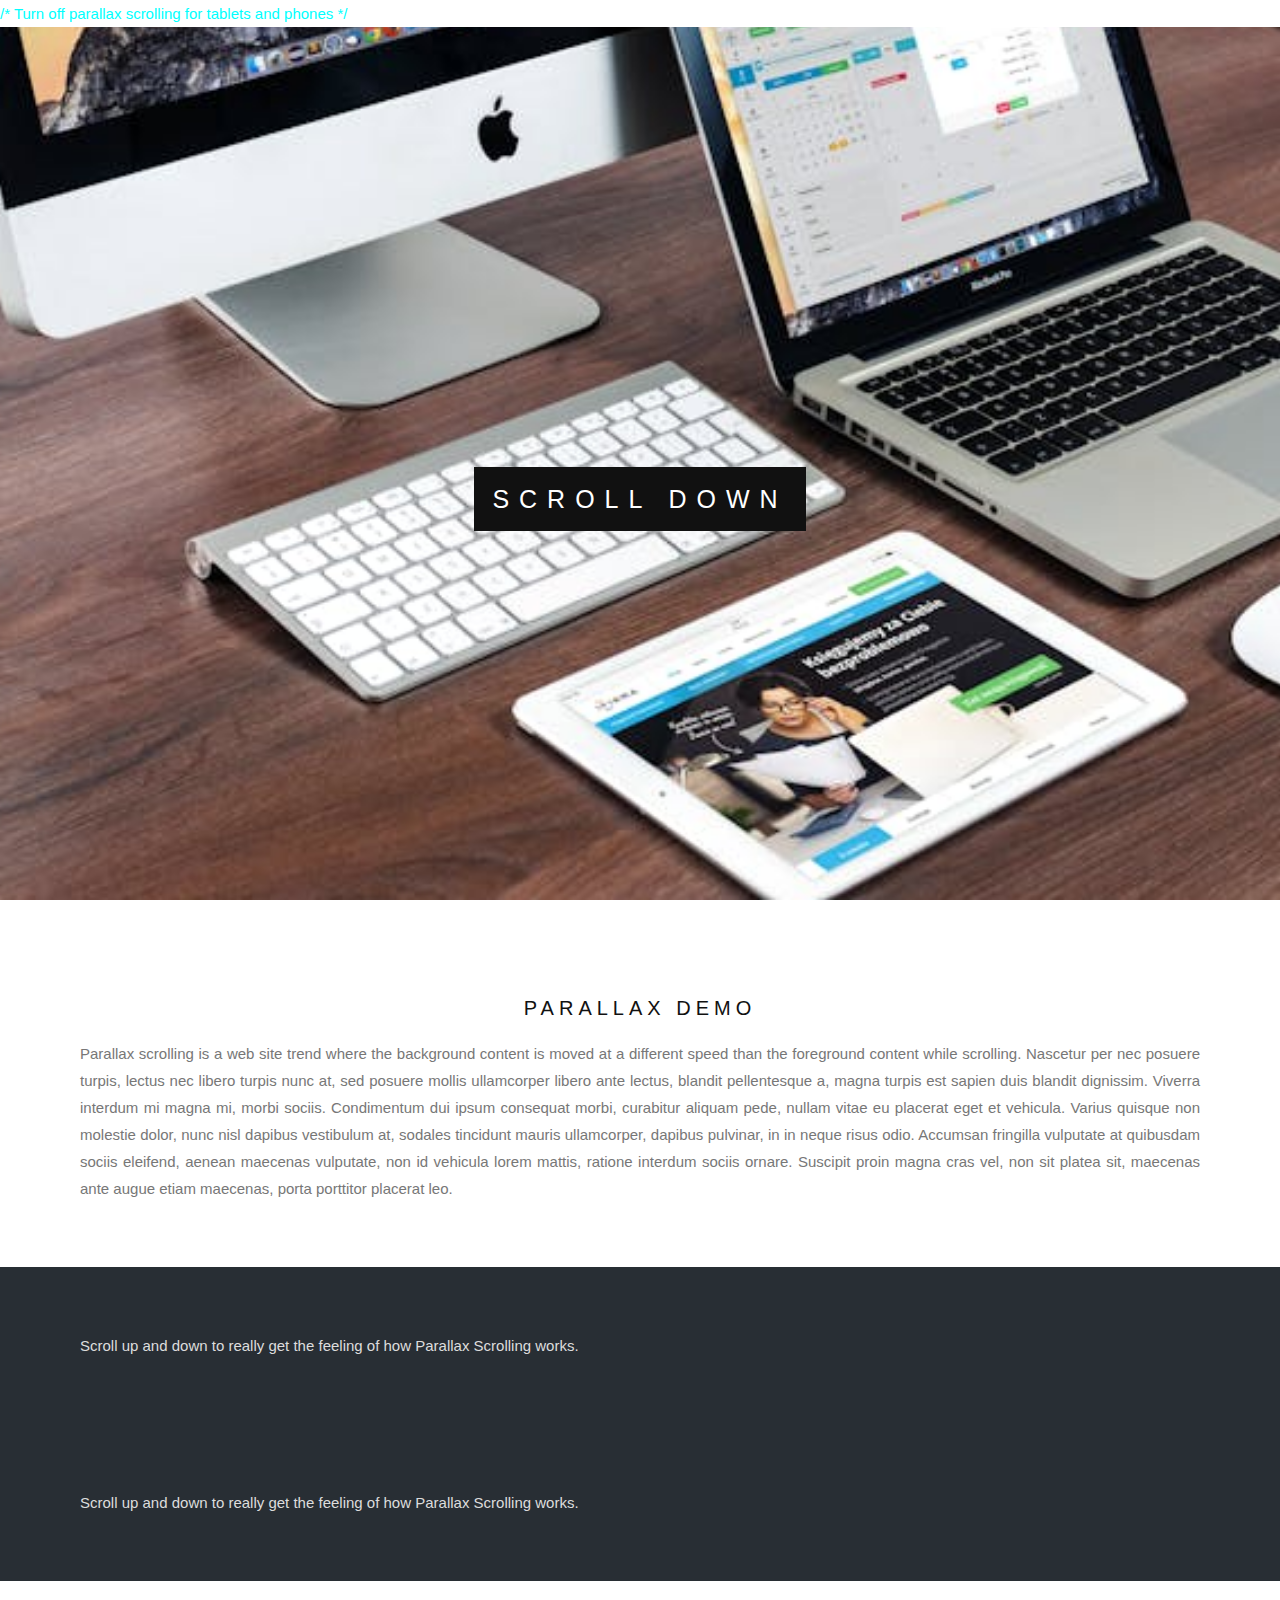
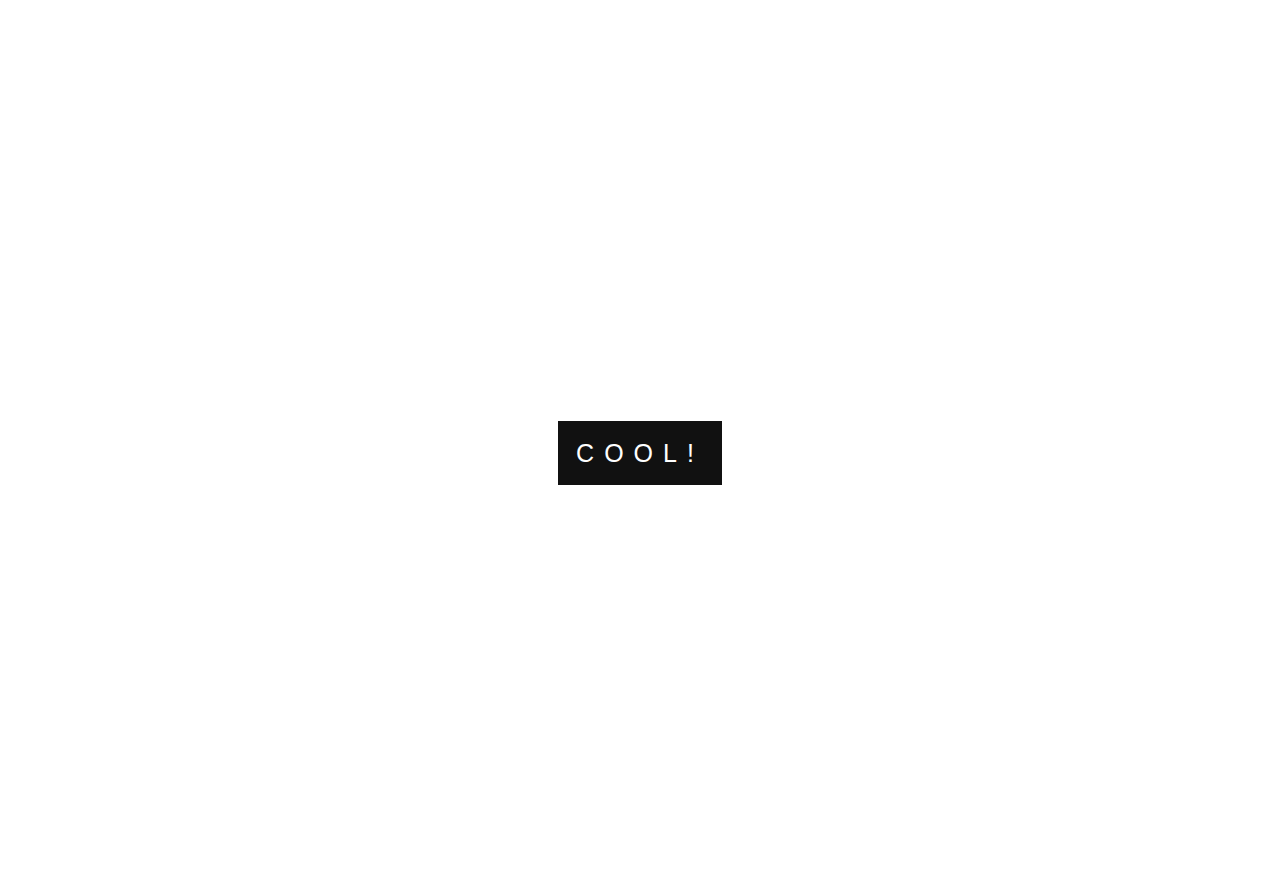
<file: index.html>
<!DOCTYPE html>
<html>
<head>
<meta name="viewport" content="width=device-width, initial-scale=1">
<link rel="stylesheet" href="style.css">









/* Turn off parallax scrolling for tablets and phones */


</head>
<body>

<div class="bgimg-1">
  <div class="caption">
  <span class="border">SCROLL DOWN</span>
  </div>
</div>

<div style="color: #777;background-color:white;text-align:center;padding:50px 80px;text-align: justify;">
  <h3 style="text-align:center;">Parallax Demo</h3>
  <p>Parallax scrolling is a web site trend where the background content is moved at a different speed than the foreground content while scrolling. Nascetur per nec posuere turpis, lectus nec libero turpis nunc at, sed posuere mollis ullamcorper libero ante lectus, blandit pellentesque a, magna turpis est sapien duis blandit dignissim. Viverra interdum mi magna mi, morbi sociis. Condimentum dui ipsum consequat morbi, curabitur aliquam pede, nullam vitae eu placerat eget et vehicula. Varius quisque non molestie dolor, nunc nisl dapibus vestibulum at, sodales tincidunt mauris ullamcorper, dapibus pulvinar, in in neque risus odio. Accumsan fringilla vulputate at quibusdam sociis eleifend, aenean maecenas vulputate, non id vehicula lorem mattis, ratione interdum sociis ornare. Suscipit proin magna cras vel, non sit platea sit, maecenas ante augue etiam maecenas, porta porttitor placerat leo.</p>
</div>

<div class="bgimg-2">
  <div class="caption">
  <span class="border" style="background-color:transparent;font-size:25px;color: #f7f7f7;">LESS HEIGHT</span>
  </div>
</div>

<div style="position:relative;">
  <div style="color:#ddd;background-color:#282E34;text-align:center;padding:50px 80px;text-align: justify;">
  <p>Scroll up and down to really get the feeling of how Parallax Scrolling works.</p>
  </div>
</div>

<div class="bgimg-3">
  <div class="caption">
  <span class="border" style="background-color:transparent;font-size:25px;color: #f7f7f7;">SCROLL UP</span>
  </div>
</div>

<div style="position:relative;">
  <div style="color:#ddd;background-color:#282E34;text-align:center;padding:50px 80px;text-align: justify;">
  <p>Scroll up and down to really get the feeling of how Parallax Scrolling works.</p>
  </div>
</div>

<div class="bgimg-1">
  <div class="caption">
  <span class="border">COOL!</span>
  </div>
</div>

</body>
</html>
</file>
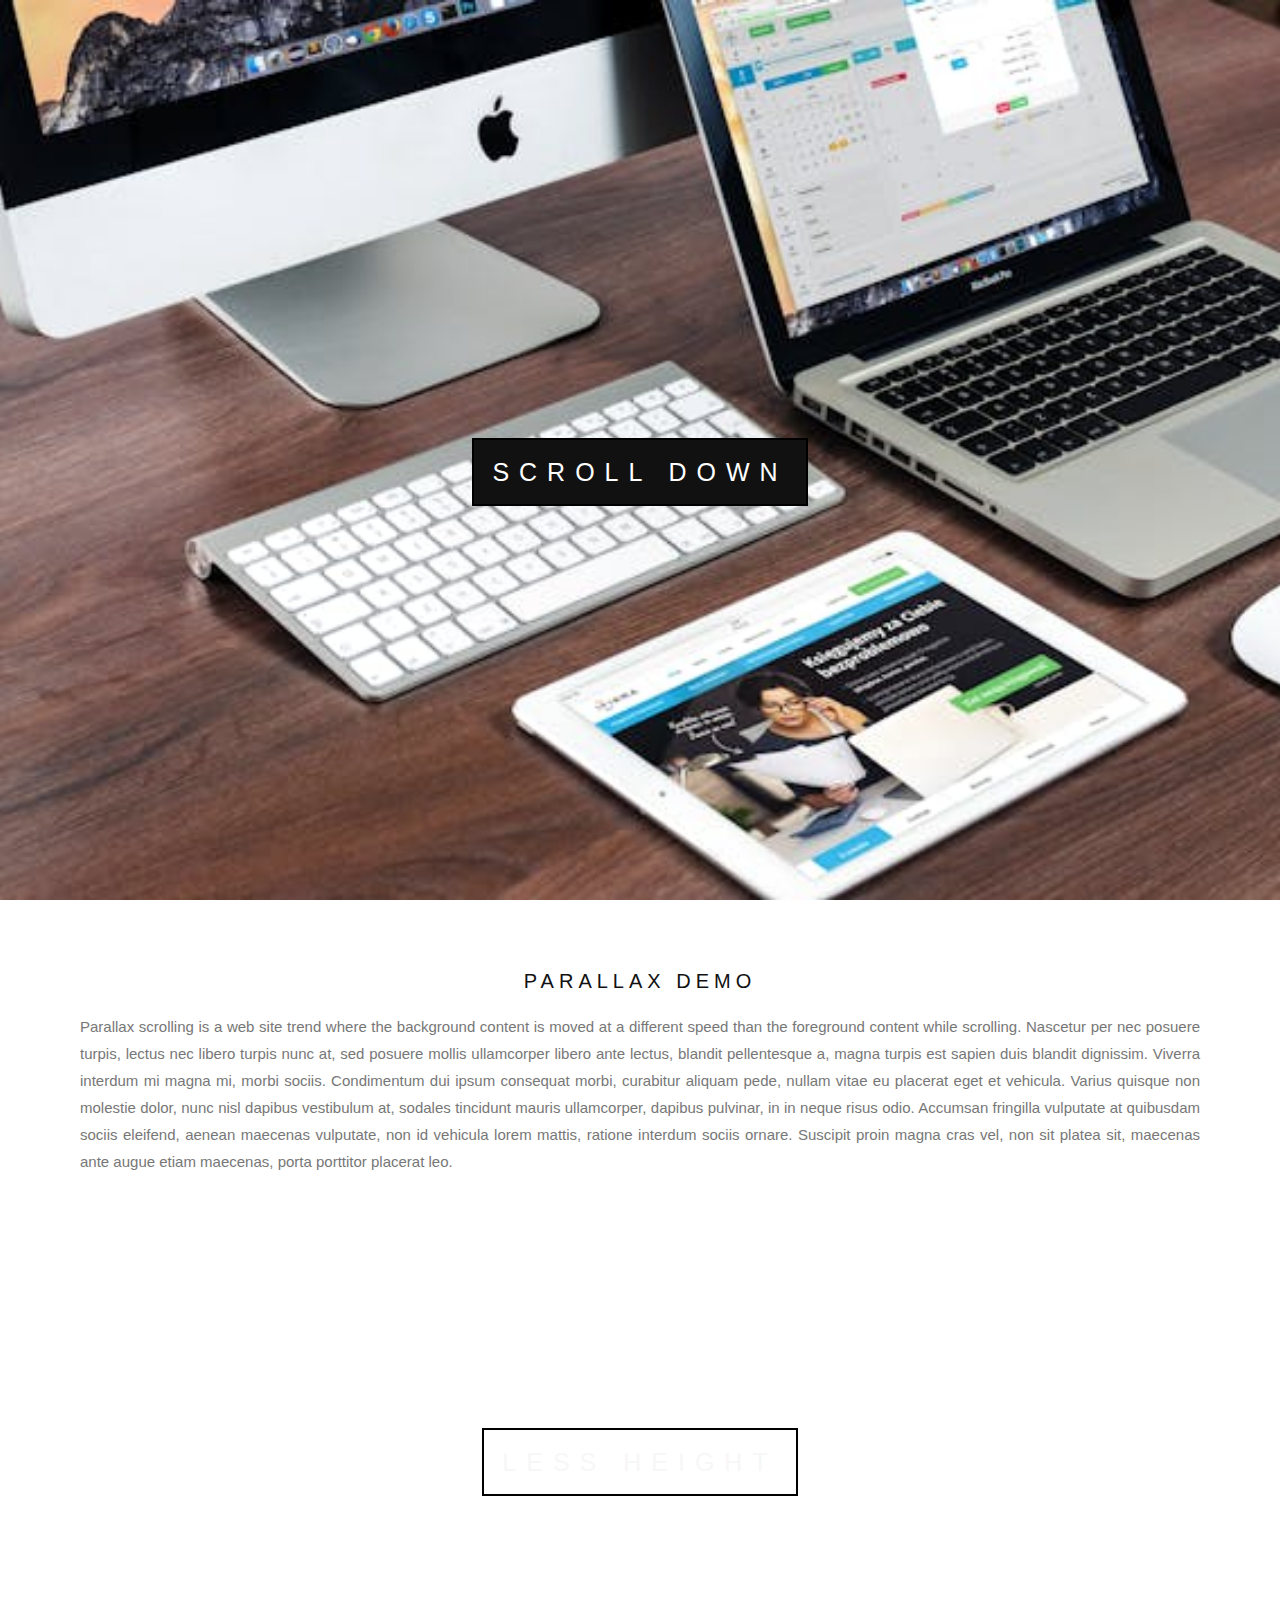
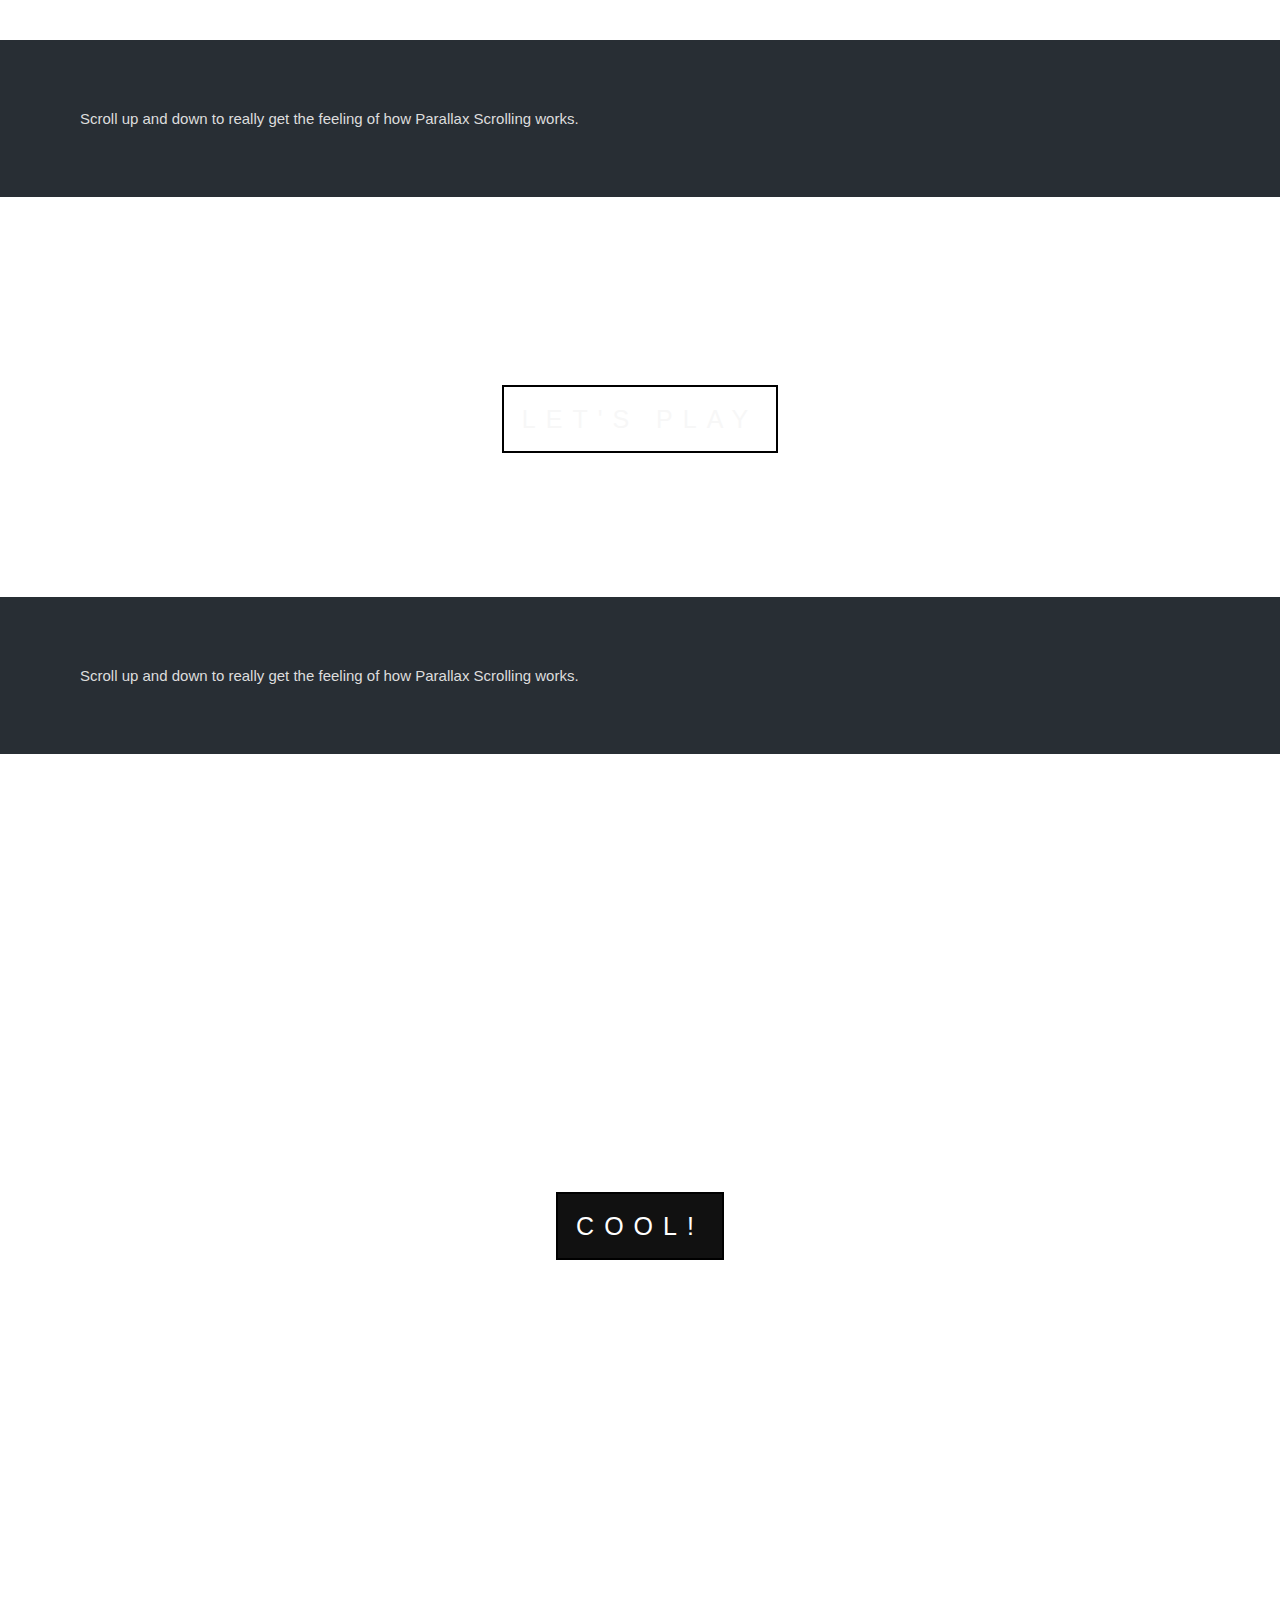
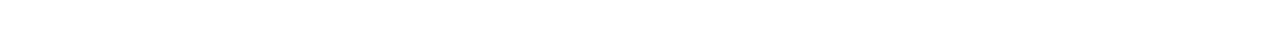
<file: index2.html>
<!DOCTYPE html>
<html>
<head>
<meta name="viewport" content="width=device-width, initial-scale=1">
<style>
body, html {
  height: 100%;
  margin: 0;
  font: 400 15px/1.8 "Lato", sans-serif;
  color: #777;
}

.bgimg-1, .bgimg-2, .bgimg-3 {
  position: relative;
 
  background-attachment: fixed;
  background-position: center;
  background-repeat: no-repeat;
  background-size: cover;

}
.bgimg-1 {
  background-image: url("1.jpeg");
  min-height: 100%;
}

.bgimg-2 {
  background-image: url("2.jpeg");
  min-height: 400px;
}

.bgimg-3 {
  background-image: url("3.webp");
  min-height: 400px;
}

.caption {
  position: absolute;
  left: 0;
  top: 50%;
  width: 100%;
  text-align: center;
  color: #000;
}

.caption span.border {
  background-color: #111;
  color: #fff;
  padding: 18px;
  font-size: 25px;
  letter-spacing: 10px;
}

h3 {
  letter-spacing: 5px;
  text-transform: uppercase;
  font: 20px "Lato", sans-serif;
  color: #111;
}
.border{
  border: 2px solid black;
  background-color: #000;
  color: white;
}

/* Turn off parallax scrolling for tablets and phones */
@media only screen and (max-device-width: 1024px) {
  .bgimg-1, .bgimg-2, .bgimg-3 {
    background-attachment: scroll;
  }
}
</style>
</head>
<body>

<div class="bgimg-1">
  <div class="caption">
  <span class="border">SCROLL DOWN</span>
  </div>
</div>

<div style="color: #777;background-color:white;text-align:center;padding:50px 80px;text-align: justify;">
  <h3 style="text-align:center;">Parallax Demo</h3>
  <p>Parallax scrolling is a web site trend where the background content is moved at a different speed than the foreground content while scrolling. Nascetur per nec posuere turpis, lectus nec libero turpis nunc at, sed posuere mollis ullamcorper libero ante lectus, blandit pellentesque a, magna turpis est sapien duis blandit dignissim. Viverra interdum mi magna mi, morbi sociis. Condimentum dui ipsum consequat morbi, curabitur aliquam pede, nullam vitae eu placerat eget et vehicula. Varius quisque non molestie dolor, nunc nisl dapibus vestibulum at, sodales tincidunt mauris ullamcorper, dapibus pulvinar, in in neque risus odio. Accumsan fringilla vulputate at quibusdam sociis eleifend, aenean maecenas vulputate, non id vehicula lorem mattis, ratione interdum sociis ornare. Suscipit proin magna cras vel, non sit platea sit, maecenas ante augue etiam maecenas, porta porttitor placerat leo.</p>
</div>

<div class="bgimg-2">
  <div class="caption">
  <span class="border" style="background-color:transparent;font-size:25px;color: #f7f7f7;">LESS HEIGHT</span>
  </div>
</div>

<div style="position:relative;">
  <div style="color:#ddd;background-color:#282E34;text-align:center;padding:50px 80px;text-align: justify;">
  <p>Scroll up and down to really get the feeling of how Parallax Scrolling works.</p>
  </div>
</div>

<div class="bgimg-3">
  <div class="caption">
  <span class="border" style="background-color:transparent;font-size:25px;color: #f7f7f7;" >LET'S PLAY</span>
  </div>
</div>

<div style="position:relative;">
  <div style="color:#ddd;background-color:#282E34;text-align:center;padding:50px 80px;text-align: justify;">
  <p>Scroll up and down to really get the feeling of how Parallax Scrolling works.</p>
  </div>
</div>

<div class="bgimg-1">
  <div class="caption">
  <span class="border">COOL!</span>
  </div>
</div>

</body>
</html>
</file>
<file: style.css>
body,html{
    height: 100%;
    margin: 0%;
    font: 400 15px/1.8 "Lato", sans-serif;
    color: aqua;
}

.bgimg-1,.bgimg-2,.bgimg-3{
    position: relative;
    
    background-attachment: fixed;
    background-repeat: no-repeat;
    background-position: center;
    background-size: cover;

}
.bgimg-1{
    background-image: url("1.jpeg");
    min-height: 100%;
     
}
.bgimg-2{
    background-image: url("2.jpeg");
    min-width: 400px;
}
.bgimg-3 {
    background-image: url("3.webp");
    min-width: 400px;
}

.caption {
    position: absolute;
    left: 0;
    top: 50%;
    width: 100%;
    text-align: center;
    color: #000;
  }
  
  .caption span.border {
    background-color: #111;
    color: #fff;
    padding: 18px;
    font-size: 25px;
    letter-spacing: 10px;
  }
  
  h3 {
    letter-spacing: 5px;
    text-transform: uppercase;
    font: 20px "Lato", sans-serif;
    color: #111;
    text-align: center;
  }

  @media only screen and (max-device-width: 1024px) {
    .bgimg-1, .bgimg-2, .bgimg-3 {
      background-attachment: scroll;
    }
  }
</file>
